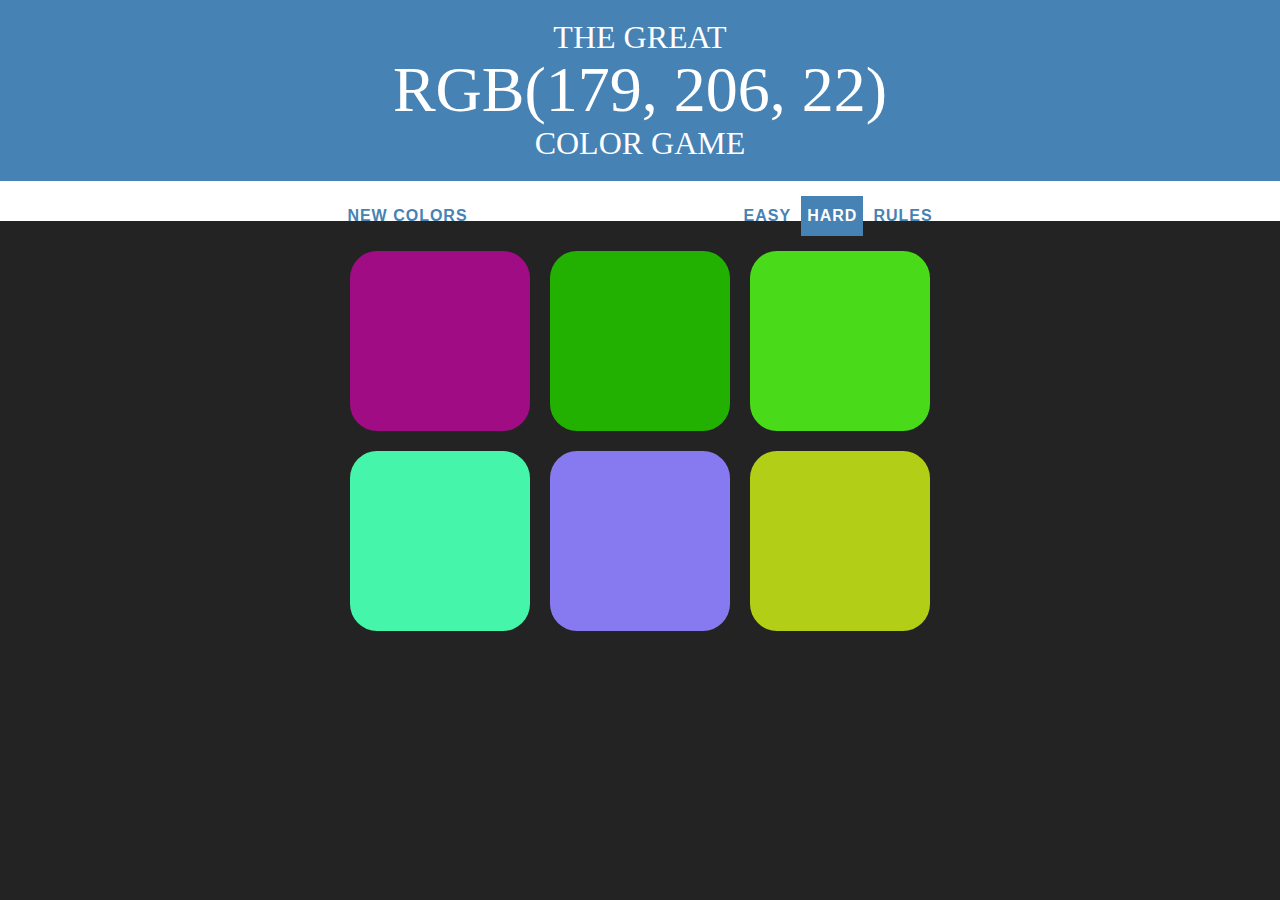
<file: index.html>
<!DOCTYPE html>
<html>
<head>
	<title>Color Game</title>
	<link rel="stylesheet" type="text/css" href="colorGame.css">
</head>
<body>
<h1>
	The Great
	<br>
	 <span id="colorDisplay">RGB</span> 
	 <br>
	 Color Game
</h1>

<div id="stripe">
	<button id="reset">New Colors</button>
	<span id="message"></span>
	<button id="easyBtn">Easy</button>
	<button id="hardBtn" class="selected">Hard</button>
	<button ><a id="rules" href="rules.html">Rules</a></button>
</div>
	<div id="container">
		<div class="square"></div>
		<div class="square"></div>
		<div class="square"></div>
		<div class="square"></div>
		<div class="square"></div>
		<div class="square"></div>
	</div>

<script type="text/javascript" src="colorGame.js"></script>
</body>
</html>
</file>
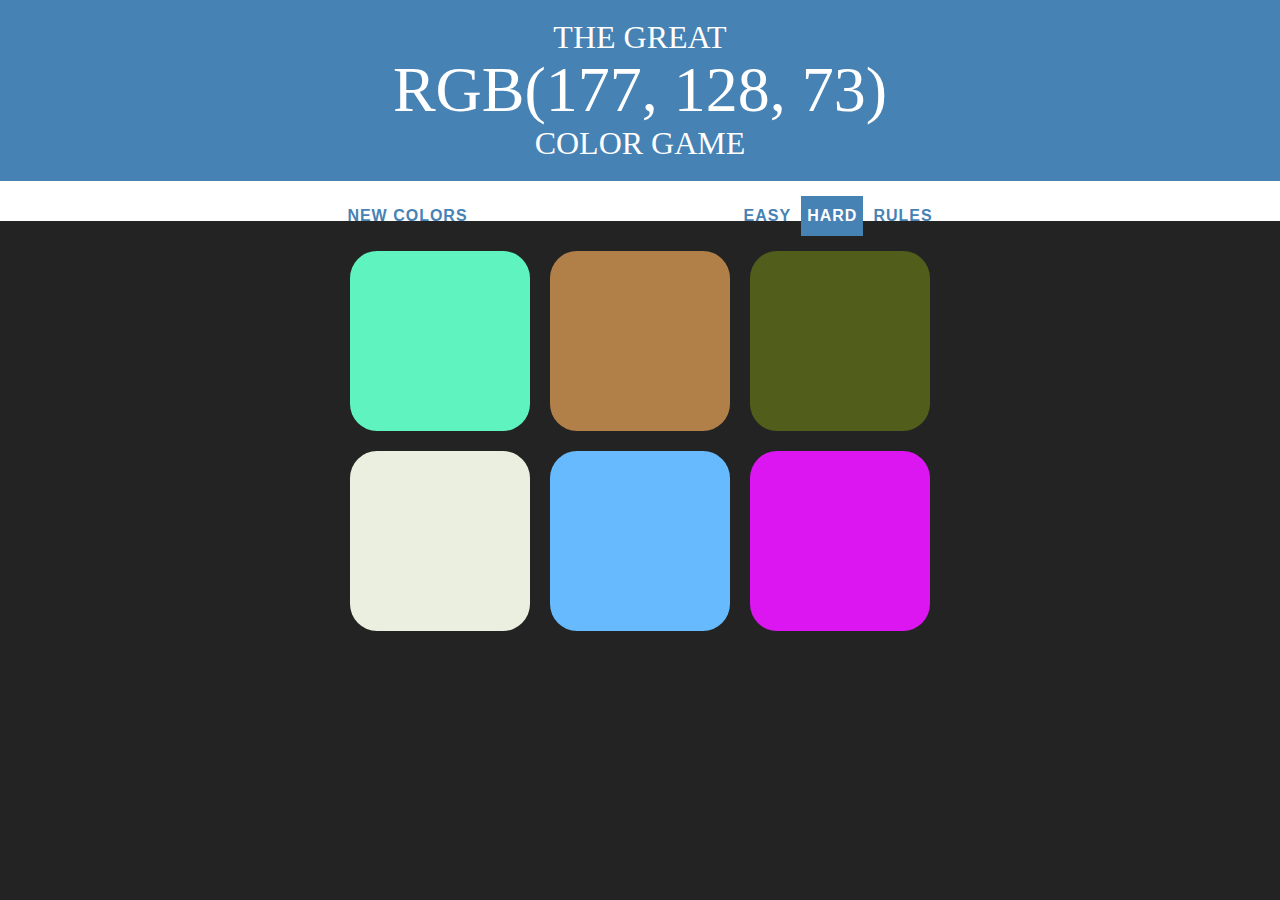
<file: colorGame.html>
<!DOCTYPE html>
<html>
<head>
	<title>Color Game</title>
	<link rel="stylesheet" type="text/css" href="colorGame.css">
</head>
<body>
<h1>
	The Great
	<br>
	 <span id="colorDisplay">RGB</span> 
	 <br>
	 Color Game
</h1>

<div id="stripe">
	<button id="reset">New Colors</button>
	<span id="message"></span>
	<button id="easyBtn">Easy</button>
	<button id="hardBtn" class="selected">Hard</button>
	<button ><a id="rules" href="rules.html">Rules</a></button>
</div>
	<div id="container">
		<div class="square"></div>
		<div class="square"></div>
		<div class="square"></div>
		<div class="square"></div>
		<div class="square"></div>
		<div class="square"></div>
	</div>

<script type="text/javascript" src="colorGame.js"></script>
</body>
</html>
</file>
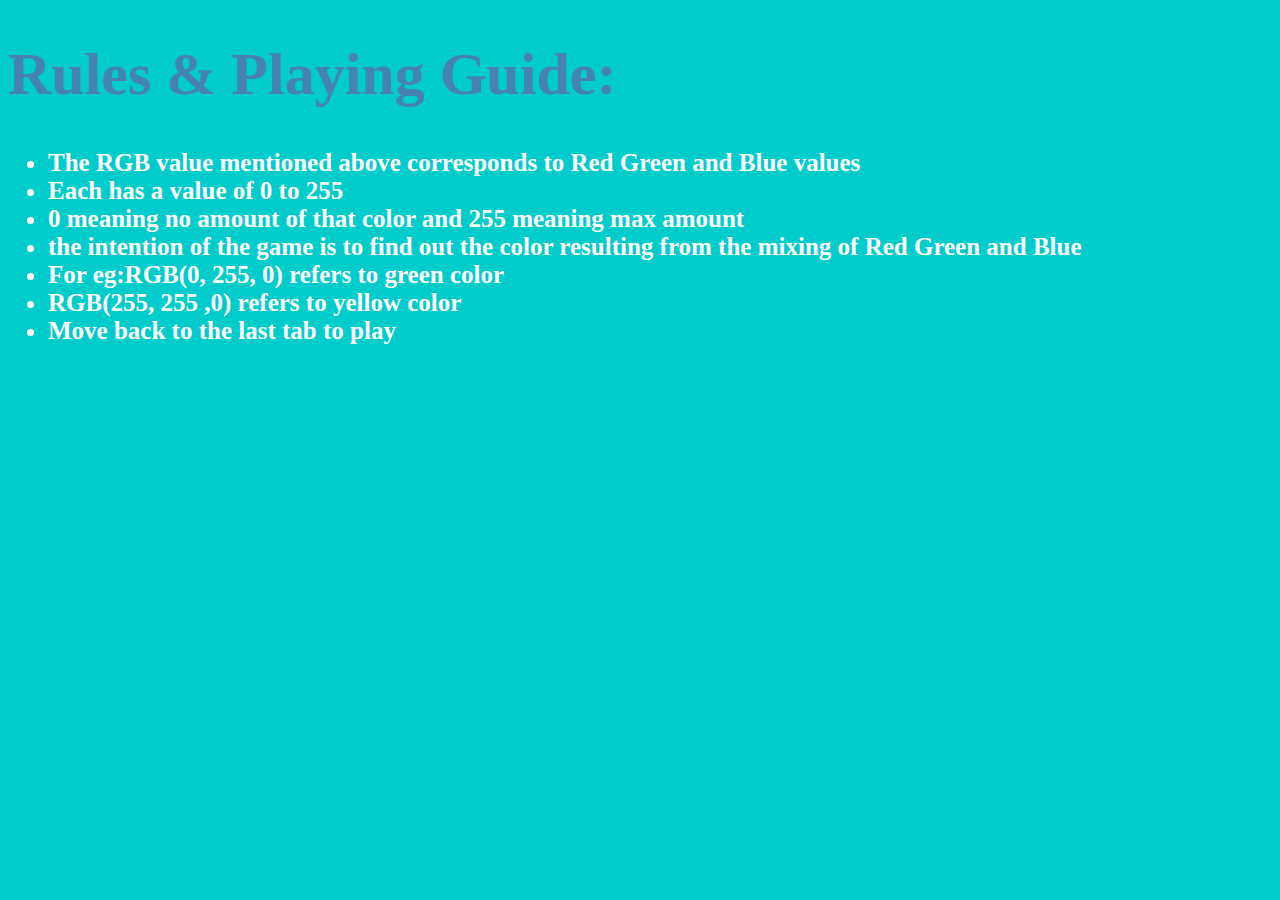
<file: rules.html>
<!DOCTYPE html>
<html>
<head>
	<title>Rules for Color Game</title>
	<link rel="stylesheet" type="text/css" href="rules.css">
</head>
<body>
	<h1>Rules & Playing Guide:</h1>
	<ul>
		<li>The RGB value mentioned above corresponds to Red Green and Blue values</li>
		<li>Each has a value of 0 to 255</li>
		<li>0 meaning no amount of that color and 255 meaning max amount</li>
		<li>the intention of the game is to find out the color resulting from the mixing of Red Green and Blue </li>
		<li>For eg:RGB(0, 255, 0) refers to green color</li>
		<li>RGB(255, 255 ,0) refers to yellow color</li>
		<li>Move back to the last tab to play</li>
	</ul>

</body>
</html>
</file>
<file: colorGame.css>
body {
	background-color: #232323;
	margin: 0;
	font-family: "Montserrat", "Avenir";
}

.square {
	width: 30%;
	background: purple;
	padding-bottom: 30%;
	float: left;
	margin: 1.66%;
	border-radius: 15%;
	transition: background 0.6s;
	-webkit-transition: background 0.6s;
	-moz-transition: background 0.6s;
}


#container {
	margin: 20px auto;
	max-width: 600px;

}

h1 {
	color: white;
	text-align: center;
	background-color: steelblue;
	margin: 0;
	font-weight: normal;
	text-transform: uppercase;
	line-height: 1.1;
	padding: 20px 0;

}
button{
	
	height: 100%;
	font-weight: 700;border: none;
	background: none;
	text-transform: uppercase;
	color: steelblue;
	letter-spacing: 1px;
	font-size: inherit;
	transition: all 0.3s;
	-webkit-transition: all 0.3s;
	-moz-transition: all 0.3s;
	outline: none;

}


#stripe{
	background: white;
	height: 40px;
	text-align: center;
	color: black;
}
.selected{
	color: white;
	background-color: steelblue;
}
#colorDisplay{
	font-size: 200%;
}
#message{
	display: inline-block;
	width: 20%;
	height: 100%;
	font-weight: 700;border: none;
	background: none;
	text-transform: uppercase;
	color: steelblue;
	letter-spacing: 1px;
	font-size: inherit;
}
button:hover{
	color: white;
	background: steelblue;
}
a{
	color: steelblue;
	text-decoration-line: none;
}
</file>
<file: rules.css>
body{
	font-family: "Montserrat", "Avenir";
	background-color: #00CCCC;
	color-white;
	font-weight: 700;
}
h1{
	font-size: 60px;
	color: steelblue;
}
li{
	font-size: 25px;
	color: white;
}
</file>
